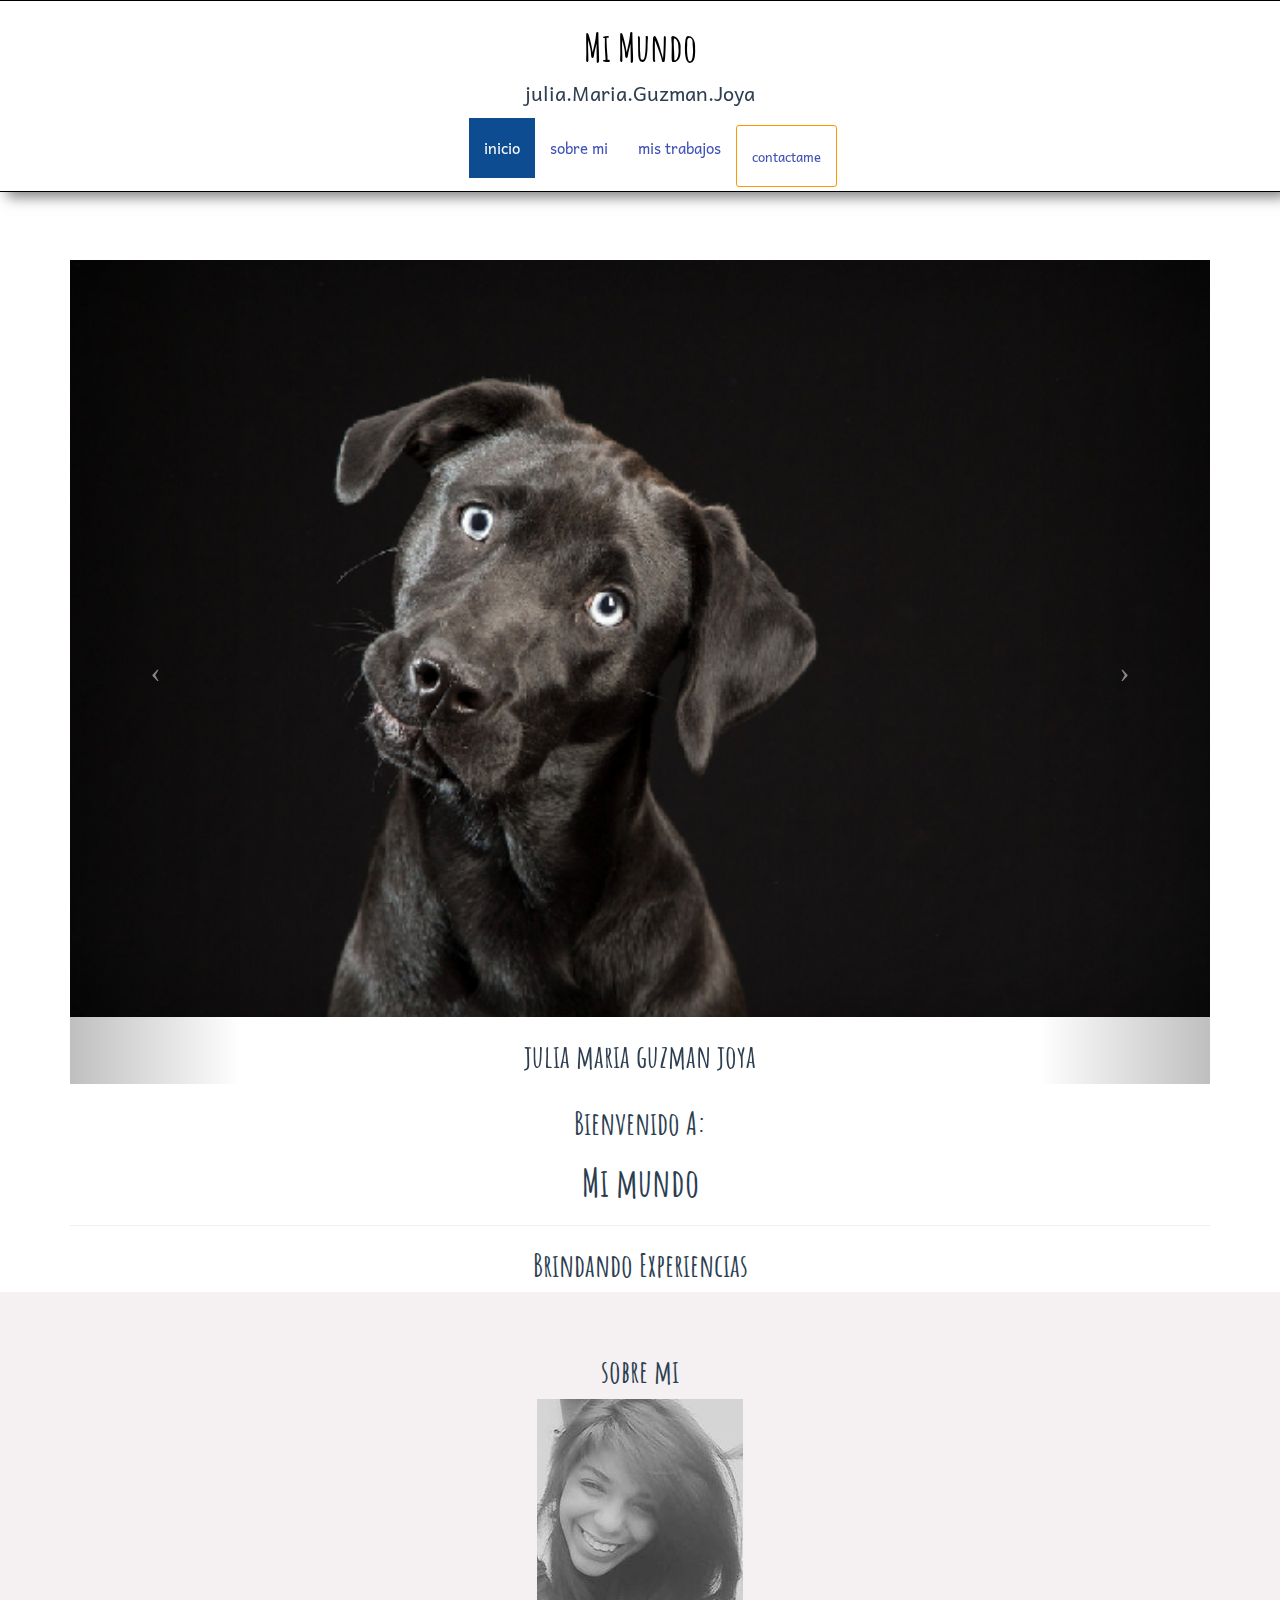
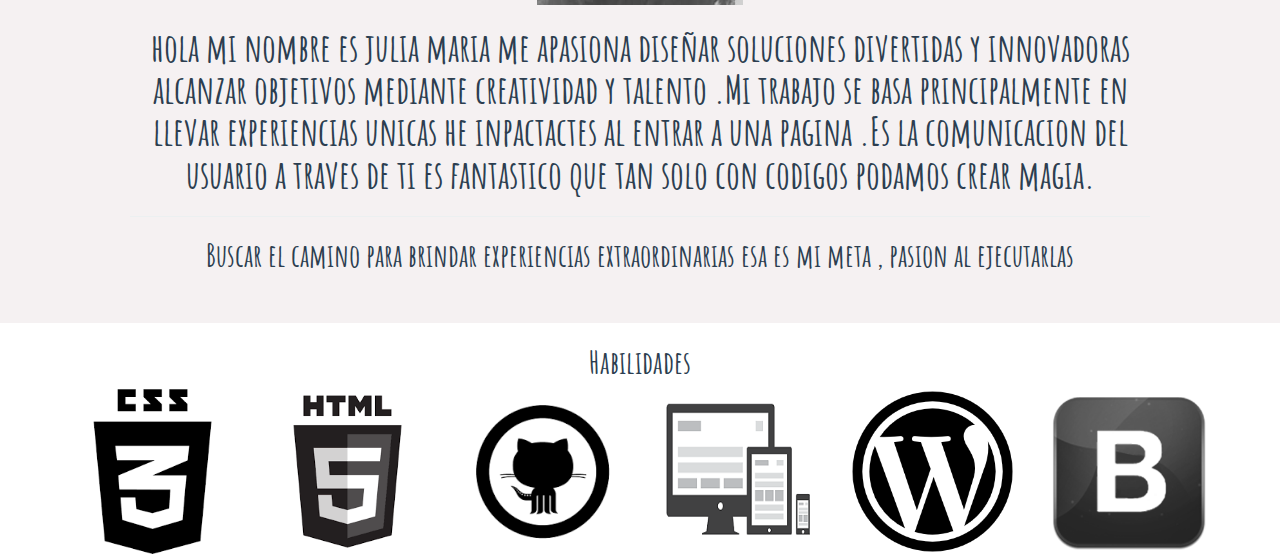
<file: index.html>
<!DOCTYPE html>
<html lang="en">
<head>
	<meta charset="utf-8">
	<meta http-equiv="X-UA-Compatible" content="IE=edge">
	<meta name="viewport" content="width=device-width, initial-scale=1">
	<meta name="description" content="">
	<meta name="author" content="">

	<title>portfolio front-end</title>

	<link href="css/bootstrap.css" rel="stylesheet">
	<link href="css/portfolio.css" rel="stylesheet">
	
	<link rel="stylesheet" href="http://cdnjs.cloudflare.com/ajax/libs/font-awesome/4.4.0/css/font-awesome.min.css">
	<link href="font-awesome/css/font-awesome.min.css" rel="stylesheet" type="text/css">
	<link href='https://fonts.googleapis.com/css?family=Andika' rel='stylesheet' type='text/css'>
	<link rel="stylesheet" type="text/css" href="https://fonts.googleapis.com/css?family=Amatic+SC:700">
	<link rel="stylesheet" type="text/css" href="http://code.ionicframework.com/ionicons/2.0.1/css/ionicons.min.css">

	<!-- HTML5 Shim and Respond.js IE8 support of HTML5 elements and media queries -->
	<!-- WARNING: Respond.js doesn't work if you view the page via file:// -->
	<!--[if lt IE 9]>
		<script src="https://oss.maxcdn.com/libs/html5shiv/3.7.0/html5shiv.js"></script>
		<script src="https://oss.maxcdn.com/libs/respond.js/1.4.2/respond.min.js"></script>
	<![endif]-->

</head>

<body>
 


	<!-- Navigation -->
    

    <nav class="navbar navbar-default navbar-fixed-top">
        <div class="container">
            <!-- Brand and toggle get grouped for better mobile display -->
            <div class="navbar-header ">
                <button type="button" class="navbar-toggle" data-toggle="collapse" data-target="#bs-example-navbar-collapse-1">
                    <span class="sr-only">Toggle navigation</span>
                    <span class="icon-bar"></span>
                    <span class="icon-bar"></span>
                    <span class="icon-bar"></span>
                </button>
                
            </div>
            <div class="titulo text-center">
<div class="row">
 <a href="#inicio"><h1>Mi Mundo</h1></a>
 <p>julia.Maria.Guzman.Joya</p>
</div>
</div>

            <div class="collapse navbar-collapse">
                <ul class="nav navbar-nav center-menu">
                    <li class="page-scroll active">
                        <a href="#inicio">inicio</a>
                    </li>
                    <li class="page-scroll">
                        <a href="#sobre mi">sobre mi</a>
                    </li>
                     <li class="page-scroll">
                        <a href="#">mis trabajos</a>
                    </li>
                    <li class="page-scroll">
                        <a class="btn-sm btn btn-default " href="#" role="button">contactame</a>
                    </li>
                </ul>
            </div>
        </div>
        
    </nav>


  <div class="main-content">  
    <div class="wrapper">
    <div class="carrusel">

<section id="inicio">
  <div class="container">

        <div class="row">
            <div class="box">
                 <div class="col-lg-12 text-center">
                    <div id="carousel-example-generic" class="carousel slide">
                        <!--Indicators-->
                        <ol class="carousel-indicators hidden-xs">
                            <li data-target="#carousel-example-generic" data-slide-to="0" class="active"></li>
                            <li data-target="#carousel-example-generic" data-slide-to="1"></li>
                            <li data-target="#carousel-example-generic" data-slide-to="2"></li>
                            <li data-target="#carousel-example-generic" data-slide-to="3"></li>
                            <li data-target="#carousel-example-generic" data-slide-to="4"></li>
                        </ol>

                        <!--Wrapper for slides -->
                        <div class="carousel-inner">
                            <div class="item active">
                                <img class="img-responsive img-full" src="img/slide-1.jpg" alt="">
                                <h2>julia maria guzman joya</h2>
                            </div>
                            <div class="item">
                                <img class="img-responsive img-full" src="img/slide-2.jpg" alt="">
                            </div>
                            <div class="item">
                                <img class="img-responsive img-full" src="img/slide-3.jpg" alt="">
                            </div>
                            <div class="item">
                                <img class="img-responsive img-full" src="img/slide-4.jpg" alt="">
                            </div>
                            <div class="item">
                                <img class="img-responsive img-full" src="img/slide-5.jpg" alt="">
                            </div>
                        </div>

                        <!-- Controls-->
                        <a class="left carousel-control" href="#carousel-example-generic" data-slide="prev">
                            <span class="icon-prev"></span>
                        </a>
                        <a class="right carousel-control" href="#carousel-example-generic" data-slide="next">
                            <span class="icon-next"></span>
                        </a>
                    </div>
                    <h2 class="brand-before">
                        Bienvenido A:
                    </h2>
                    <h1 class="brand-name">Mi mundo</h1>
                    <hr class="tagline-divider">
                    <h2>
                        
                            <strong>Brindando Experiencias</strong>
                        
                    </h2>
                </div>
                </div> 
            </div>
        </div>
</section>

    </div>
    

    
    <section class="sobre-mi">
    	<div class="container">
       
         <div class="wrapp text-center">
                
                    <h2 class="">sobre mi</h2>
                        <img class="img-styles" src="img/portfolio-julia.jpg">
                
                    <h2><span><big>hola mi nombre es julia maria me apasiona diseñar soluciones divertidas y innovadoras alcanzar objetivos mediante creatividad y talento .Mi trabajo se basa principalmente en llevar experiencias unicas he inpactactes al entrar a una pagina .Es la comunicacion del usuario a traves de ti es fantastico que tan solo con codigos podamos crear magia. 
                    </big></span></h2>
                    <hr>
                <h3><span><big>Buscar el camino para brindar experiencias extraordinarias esa es mi meta , pasion al ejecutarlas</big></span></h3> 
                
       
    	</div>
        </div>
    </section>
    	
    <section class="mis trabajos">
    	<div class="container">
        <div class="row">
            <div class="wrapper">
                <div class="box-black">
                <h2 class="text-center">Habilidades</h2>
                
                <div class="col-lg-2">
                    <img class="img-styles" src="img/css-.png" width="100%">
                </div>
                <div class="col-lg-2">
                    <img class="img-styles" src="img/html.png" width="100%">
                </div>
                <div class="col-lg-2">
                    <img class="img-styles" src="img/octocat.png" width="100%">
                </div>
                <div class="col-lg-2">
                    <img class="img-styles" src="img/responsive.png" width="100%">
                </div>
                <div class="col-lg-2">
                    <img class="img-styles" src="img/wordpress.png" width="100%">
                </div>
                <div class="col-lg-2">
                    <img class="img-styles" src="img/boot.png" width="100%">
                </div>
                </div>
                <!-- <a href="https://github.com/juliamary"><i class="fa fa-github-alt fa-5x"></i></a> -->
            </div>
        </div>
      </div>
    </section>
    
    <section class="contactame">
    	<div class="row">

    	</div>
	</section>
    </div>
</div>



    <footer></footer>

	<!-- Inserta tu código aqui -->
	<script src="js/jquery.js"></script>
	<script src="js/bootstrap.min.js"></script>
	<script src="js/freelancer.js"></script>
</body>

</html>
</file>
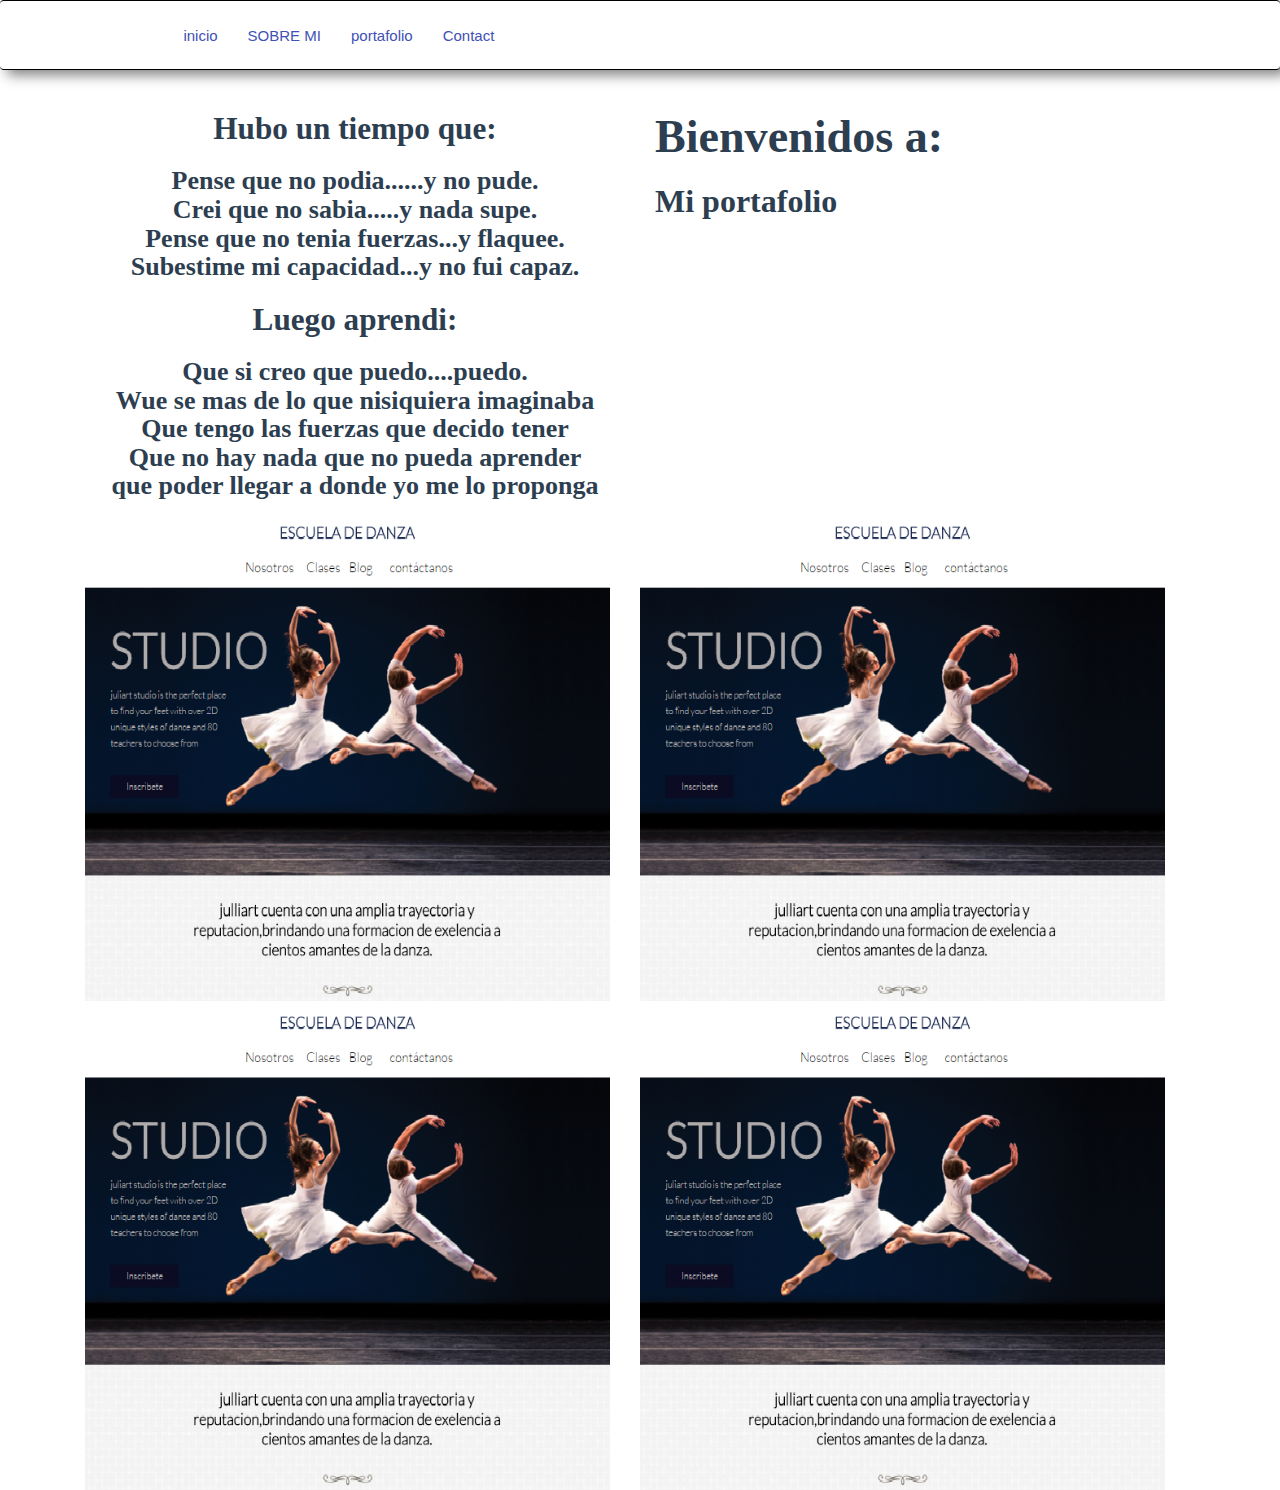
<file: mi-portafolio.html>
<!DOCTYPE html>
<html lang="en">
<head>
    <meta charset="utf-8">
    <meta http-equiv="X-UA-Compatible" content="IE=edge">
    <meta name="viewport" content="width=device-width, initial-scale=1">
    <meta name="description" content="">
    <meta name="author" content="">

    <title>mi-portafolio</title>
   <link href="css/bootstrap.css" rel="stylesheet">
    <link href="css/portfolio.css" rel="stylesheet">
    <link  rel ="stylesheet" type="text/css" href="http://fonts.googleapis.com/css?family=Tangerine">
    <link rel="stylesheet" href="http://cdnjs.cloudflare.com/ajax/libs/font-awesome/4.4.0/css/font-awesome.min.css">
    <link href="font-awesome/css/font-awesome.min.css" rel="stylesheet" type="text/css">
    <link href="http://fonts.googleapis.com/css?family=Montserrat:400,700" rel="stylesheet" type="text/css">

    <!-- HTML5 Shim and Respond.js IE8 support of HTML5 elements and media queries -->
    <!-- WARNING: Respond.js doesn't work if you view the page via file:// -->
    <!--[if lt IE 9]>
        <script src="https://oss.maxcdn.com/libs/html5shiv/3.7.0/html5shiv.js"></script>
        <script src="https://oss.maxcdn.com/libs/respond.js/1.4.2/respond.min.js"></script>
    <![endif]-->

</head>

<body>


    


   <nav class="navbar navbar-default" role="navigation">
    <div class="container">
        <!-- Brand and toggle get grouped for better mobile display -->
        <div class="navbar-header">
            <button type="button" class="navbar-toggle" data-toggle="collapse" data-target="#bs-example-navbar-collapse-1">
                <span class="sr-only">Toggle navigation</span>
                <span class="icon-bar"></span>
                <span class="icon-bar"></span>
                <span class="icon-bar"></span>
            </button>
                <!-- navbar-brand is hidden on larger screens, but visible when the menu is collapsed -->
                <a class="navbar-brand" href="index.html">Mi Mundo</a>
        </div>
            <!-- Collect the nav links, forms, and other content for toggling -->
            <div class="collapse navbar-collapse" id="bs-example-navbar-collapse-1">
                <ul class="nav navbar-nav">
                    <li><a href="index.html">inicio</a></li>
                    <li><a href="index.html">SOBRE MI</a></li>
                    <li><a href="mi-portafolio.html">portafolio</a></li>
                    <li><a href="contact.html">Contact</a></li>
                </ul>
            </div>
            <!-- /.navbar-collapse -->
    </div>
    <!-- /.container -->
    </nav>


<div class="container">
<div class="col-lg-6">
<section class="aprendi">
        
        <div class="row">
            
            <div class="box text-center">
                <h3><big><b>Hubo un tiempo que:</b></big></h3>
                <h3>Pense que no podia......y no pude. <br>
                    Crei que no sabia.....y nada supe.<br>
                    Pense que no tenia fuerzas...y flaquee.<br>
                    Subestime mi capacidad...y no fui capaz.<br>
                    
                </h3>
                <h3><big><b>Luego aprendi:</b></big></h3>
                <h3>Que si creo que puedo....puedo. <br> 
                   Wue se mas de lo que nisiquiera imaginaba <br>
                   Que tengo las fuerzas que decido tener <br>
                   Que no hay nada que no pueda aprender <br>
                   que poder llegar a donde yo me lo proponga
                </h3>
            </div>
        </div>
        
    </section>
</div>



 <div class="col-lg-6">
<div class="wrapper">
<div class="box-black">
<div class="titulo"><h2><big><big>Bienvenidos a:</big></big></h2>
    <div class="autor"><h2>Mi portafolio</h2></div>
</div>
</div>
</div>
</div>


</div>    



    <section>
       
        <div class="container">   
            <div class="col-lg-12 row">
                <div class="box">
                    

                    <div class="col-lg-6">
                        <img class="thumbaline" src="img/trabajo-portafolio-1.png" width="100%">
                    </div>
                    <div class="col-lg-6">
                        <img class="thumbaline" src="img/trabajo-portafolio-1.png" width="100%">
                    </div>
                    <div class="col-lg-6">
                        <img class="thumbaline" src="img/trabajo-portafolio-1.png" width="100%">
                    </div>
                    <div class="col-lg-6">
                        <img class="thumbaline" src="img/trabajo-portafolio-1.png" width="100%">
                    </div>

                </div>
            </div>
        </div>    
    </section>

    <!-- Inserta tu código aqui -->
    <script src="js/jquery.js"></script>
    <script src="js/bootstrap.min.js"></script>
    <script src="js/freelancer.js"></script>
</body>

</html>
</file>
<file: css/portfolio.css>
body {
    overflow-x: hidden;
    background: white;
    font-family: 'Andika', sans-serif;
}

p {
    font-size: 20px;
}

p.small {
    font-size: 16px;
}

a,
a:hover,
a:focus,
a:active,
a.active {
    outline: 0;
    color: black;
    list-style-type: none;
}

h1,
h2,
h3,
h4,
h5,
h6 {
/*    text-transform: uppercase;*/
    font-family: 'Amatic SC', cursive;
    /*font-family: Montserrat,"Helvetica Neue",Helvetica,Arial,sans-serif;*/
    font-weight: 700;
}

.img-full{
    width: 100%;
}

/*envoltura*/
.wrapp{
    padding:40px 60px;
}

/*titulo*/
nav > div.row > .titulo{
    color:white;
}

nav > div.row > .titulo > div.container > h2 {
    font-family: 'Andika', sans-serif;
}

/*navegacion*/
nav > div.row > .titulo > div.container > a > h1{
    color:white;
   font-size: 60px;
}

.navbar-default {
   background-color: white;
    border-bottom: 1px solid black;
    border-top: 1px solid black;
    box-shadow: 7px 5px 13px #817E7E;
        padding: 4px;
 
}

.navbar-default .navbar-nav > li > a{
    color: #3F51B5;
}

.navbar-default .navbar-nav > li > a:hover,
.navbar-default .navbar-nav > li > a:focus {
    color: white;
    background-color: transparent;
}

.navbar-default .navbar-nav > .active > a,
 .navbar-default .navbar-nav > .active > a:hover, 
 .navbar-default .navbar-nav > .active > a:focus {
    color:  white;
    background-color: #0E4C91;
}

.btn-default {
    color: #ffffff;
    background-color: rgba(149, 165, 166, 0);
    border-color: #FF9800;
    padding: 0;
 }

 .btn{
    padding: 12px;
    margin-top: 7px;
 }

/*envoltura*/
.main-content{
     padding-top: 260px;
     padding-bottom: 0;
}

.center-menu{
   text-align: center;
    margin-left: 35%;
    margin-right: 28%;
}


/*paleta de colores
naranja:#F46C2D
marrom:#FFCCBC
azul:#595959
rosa:#D66296
botas:#34544C;
hueso:#F5F1F2;

*/

.sobre-mi{
    background-color: #F5F1F2;
}
</file>
